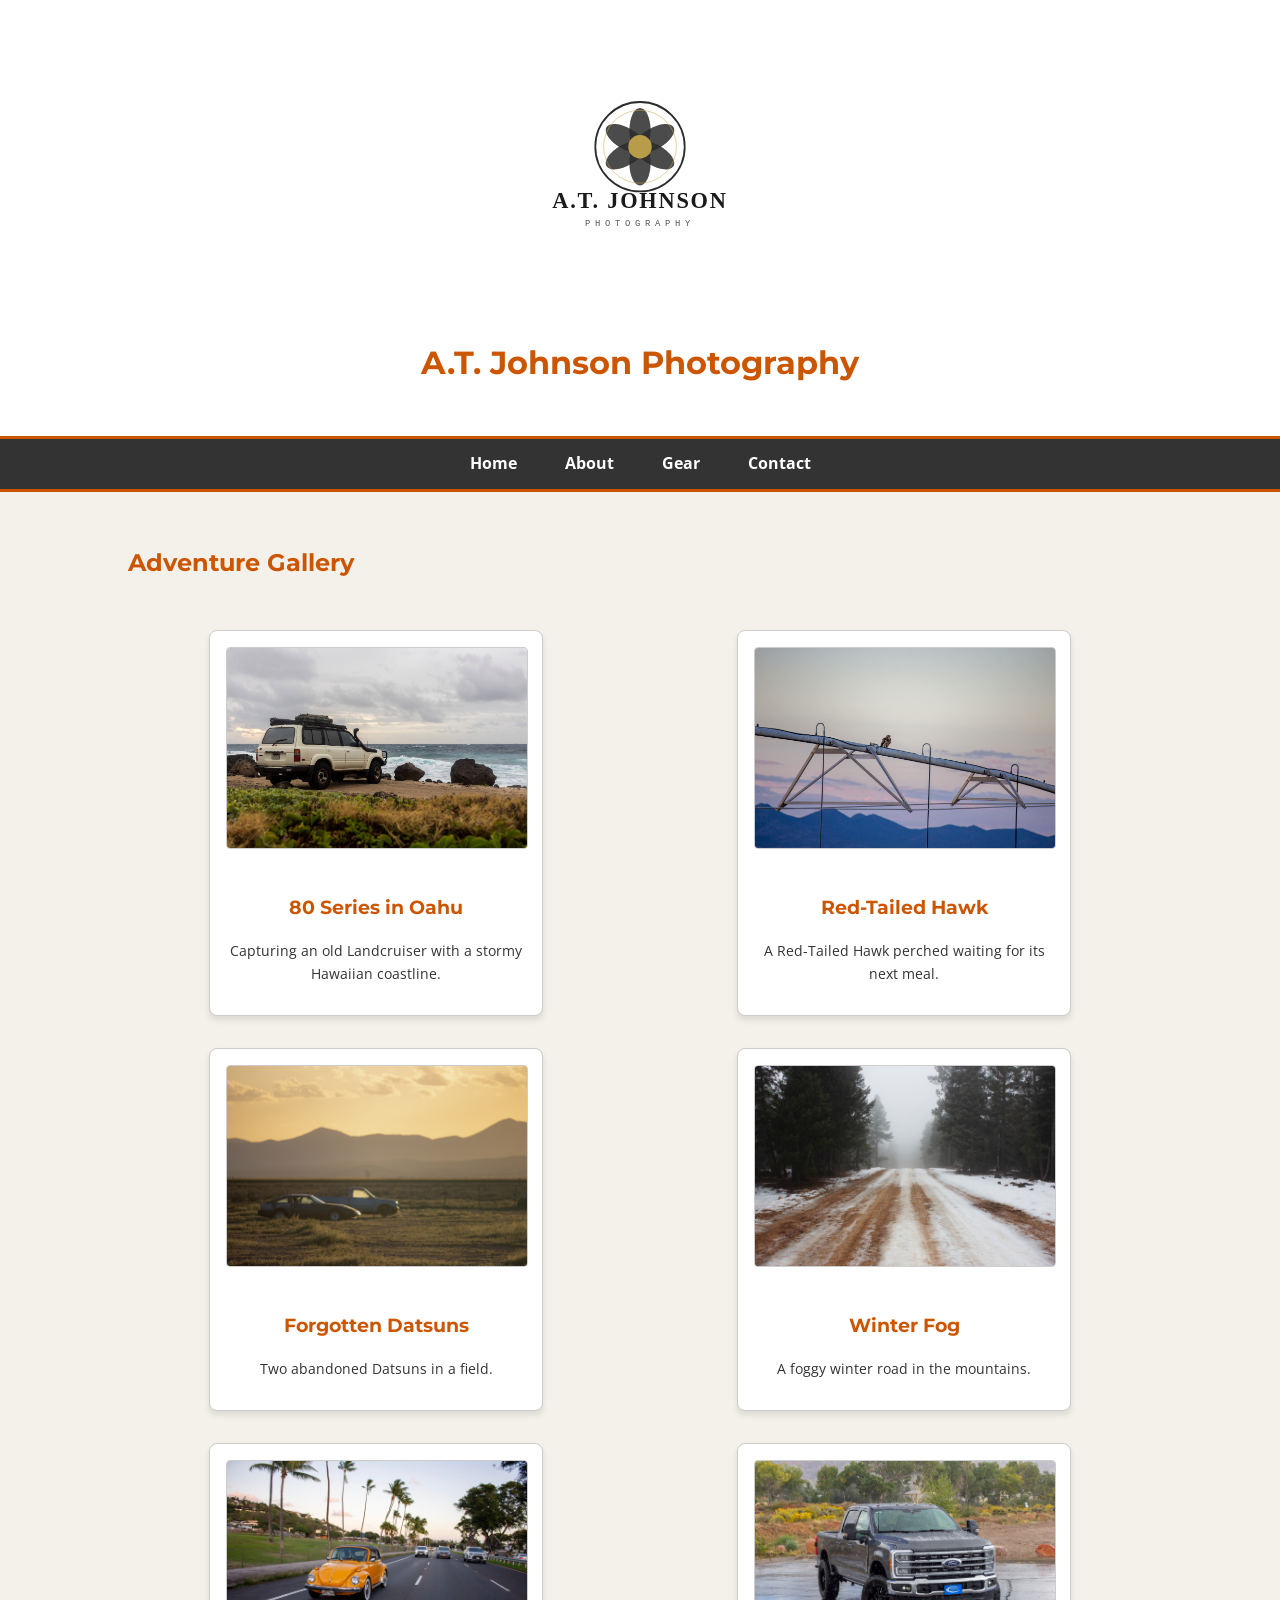
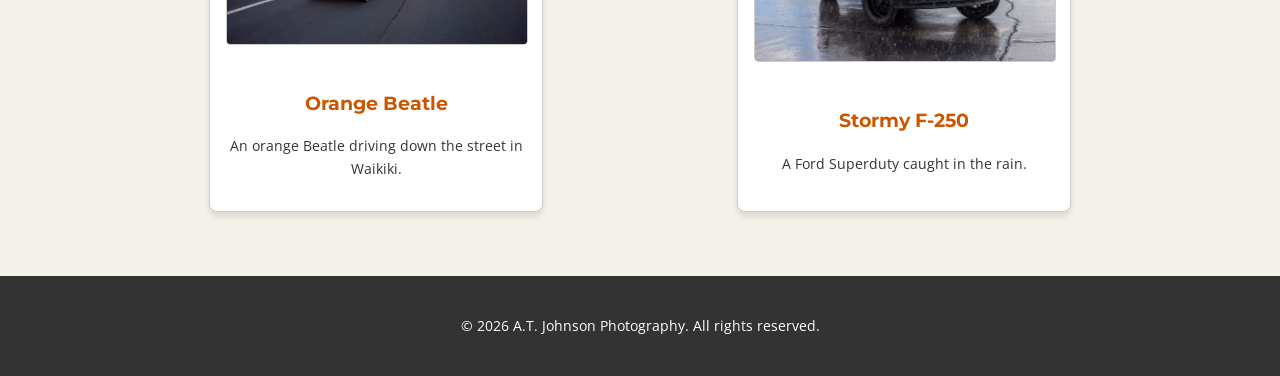
<file: index.html>
<!DOCTYPE html>
<html lang="en">
  <head>
    <meta charset="utf-8">
    <title>A.T. Johnson Photography</title>
    <link rel="preconnect" href="https://fonts.googleapis.com">
    <link rel="preconnect" href="https://fonts.gstatic.com" crossorigin>
    <link href="https://fonts.googleapis.com/css2?family=Montserrat:wght@700&family=Open+Sans&display=swap" rel="stylesheet">
    <link rel="stylesheet" href="style.css">
  </head>
  <body id="home-page">
 
    <!-- Grid area: header — site banner with logo and title -->
    <header class="main-header">
      <img src="logo.svg" alt="A.T. Johnson Photography logo" class="logo">
      <h1>A.T. Johnson Photography</h1>
    </header>
 
    <!-- Grid area: nav — site-wide navigation bar (FlexBox layout) -->
    <nav class="main-nav">
      <ul>
        <li><a href="index.html">Home</a></li>
        <li><a href="about.html">About</a></li>
        <li><a href="gear.html">Gear</a></li>
        <li><a href="contact.html">Contact</a></li>
      </ul>
    </nav>
 
    <!-- Grid area: main — primary page content -->
    <main class="main-content">
      <section class="featured-section content-container">
        <h2>Adventure Gallery</h2>
        <div class="flex-container">
          <article class="card">
            <img src="80Series_Oahu.jpg" alt="Land Cruiser on Oahu Coast">
            <h3>80 Series in Oahu</h3>
            <p>Capturing an old Landcruiser with a stormy Hawaiian coastline.</p>
          </article>
          <article class="card">
            <img src="Red-Tailed_Hawk.jpg" alt="Red-Tailed Hawk">
            <h3>Red-Tailed Hawk</h3>
            <p>A Red-Tailed Hawk perched waiting for its next meal.</p>
          </article>
          <article class="card">
            <img src="Forgoten_Datsuns.jpg" alt="Abandond Cars">
            <h3>Forgotten Datsuns</h3>
            <p>Two abandoned Datsuns in a field.</p>
          </article>
          <article class="card">
            <img src="Winter_Fog.jpg" alt="Duck Creek">
            <h3>Winter Fog</h3>
            <p>A foggy winter road in the mountains.</p>
          </article>
          <article class="card">
            <img src="Orange_Beatle.jpg" alt="Rolling Shot">
            <h3>Orange Beatle</h3>
            <p>An orange Beatle driving down the street in Waikiki.</p>
          </article>
          <article class="card">
            <img src="K_White-22.jpg" alt="F-250">
            <h3>Stormy F-250</h3>
            <p>A Ford Superduty caught in the rain.</p>
          </article>
        </div>
      </section>
    </main>
 
    <!-- Grid area: footer — copyright and site information -->
    <footer class="site-footer">
      <p>&copy; 2026 A.T. Johnson Photography. All rights reserved.</p>
    </footer>
 
  </body>
</html>
</file>
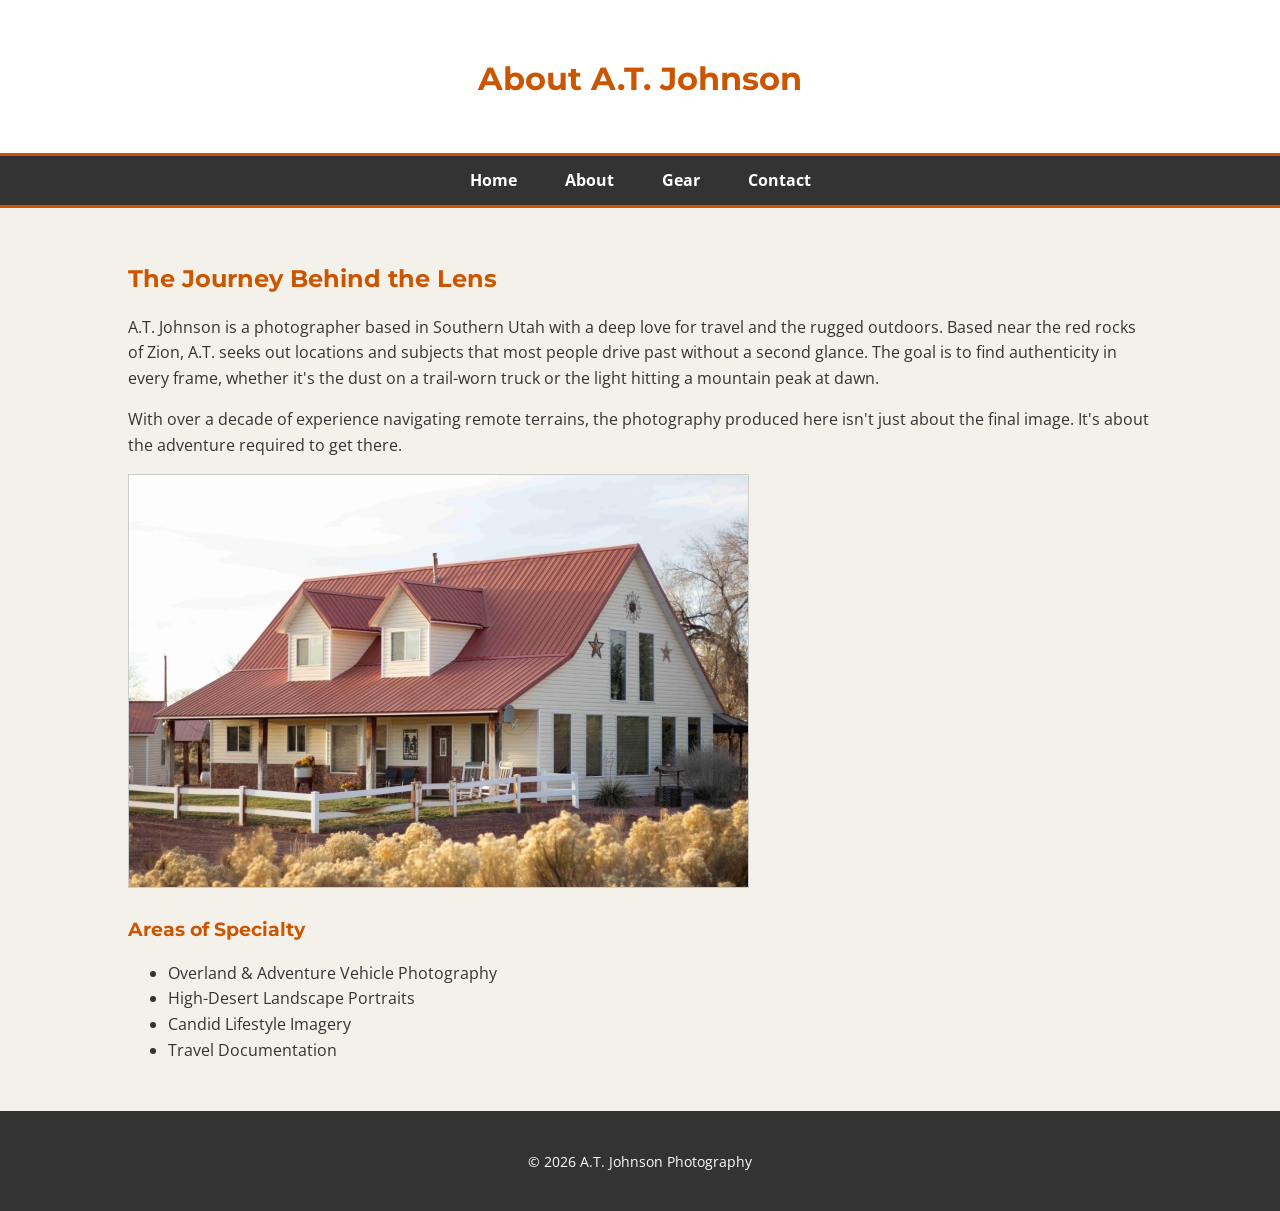
<file: about.html>
<!DOCTYPE html>
<html lang="en">
  <head>
    <meta charset="utf-8">
    <title>About - A.T. Johnson Photography</title>
    <link rel="preconnect" href="https://fonts.googleapis.com">
    <link rel="preconnect" href="https://fonts.gstatic.com" crossorigin>
    <link href="https://fonts.googleapis.com/css2?family=Montserrat:wght@700&family=Open+Sans&display=swap" rel="stylesheet">
    <link rel="stylesheet" href="style.css">
  </head>
  <body>
 
    <!-- Grid area: header — site banner with page title -->
    <header class="main-header">
      <h1>About A.T. Johnson</h1>
    </header>
 
    <!-- Grid area: nav — site-wide navigation bar (FlexBox layout) -->
    <nav class="main-nav">
      <ul>
        <li><a href="index.html">Home</a></li>
        <li><a href="about.html">About</a></li>
        <li><a href="gear.html">Gear</a></li>
        <li><a href="contact.html">Contact</a></li>
      </ul>
    </nav>
 
    <!-- Grid area: main — primary page content -->
    <main class="content-container">
      <section>
        <h2>The Journey Behind the Lens</h2>
        <p>
          A.T. Johnson is a photographer based in Southern Utah with a deep love
          for travel and the rugged outdoors. Based near the red rocks of Zion, A.T. seeks out
          locations and subjects that most people drive past without a second glance. The goal
          is to find authenticity in every frame, whether it's the dust on a trail-worn
          truck or the light hitting a mountain peak at dawn.
        </p>
        <p>
          With over a decade of experience navigating remote terrains, the photography
          produced here isn't just about the final image. It's about the adventure
          required to get there.
        </p>
 
        <img src="ranch_house-3.jpg" alt="A modern homestead near Zion" class="feature-image">
      </section>
 
      <section>
        <h3>Areas of Specialty</h3>
        <ul class="specialty-list">
          <li>Overland & Adventure Vehicle Photography</li>
          <li>High-Desert Landscape Portraits</li>
          <li>Candid Lifestyle Imagery</li>
          <li>Travel Documentation</li>
        </ul>
      </section>
    </main>
 
    <!-- Grid area: footer — copyright and site information -->
    <footer class="site-footer">
      <p>&copy; 2026 A.T. Johnson Photography</p>
    </footer>
 
  </body>
</html>
</file>
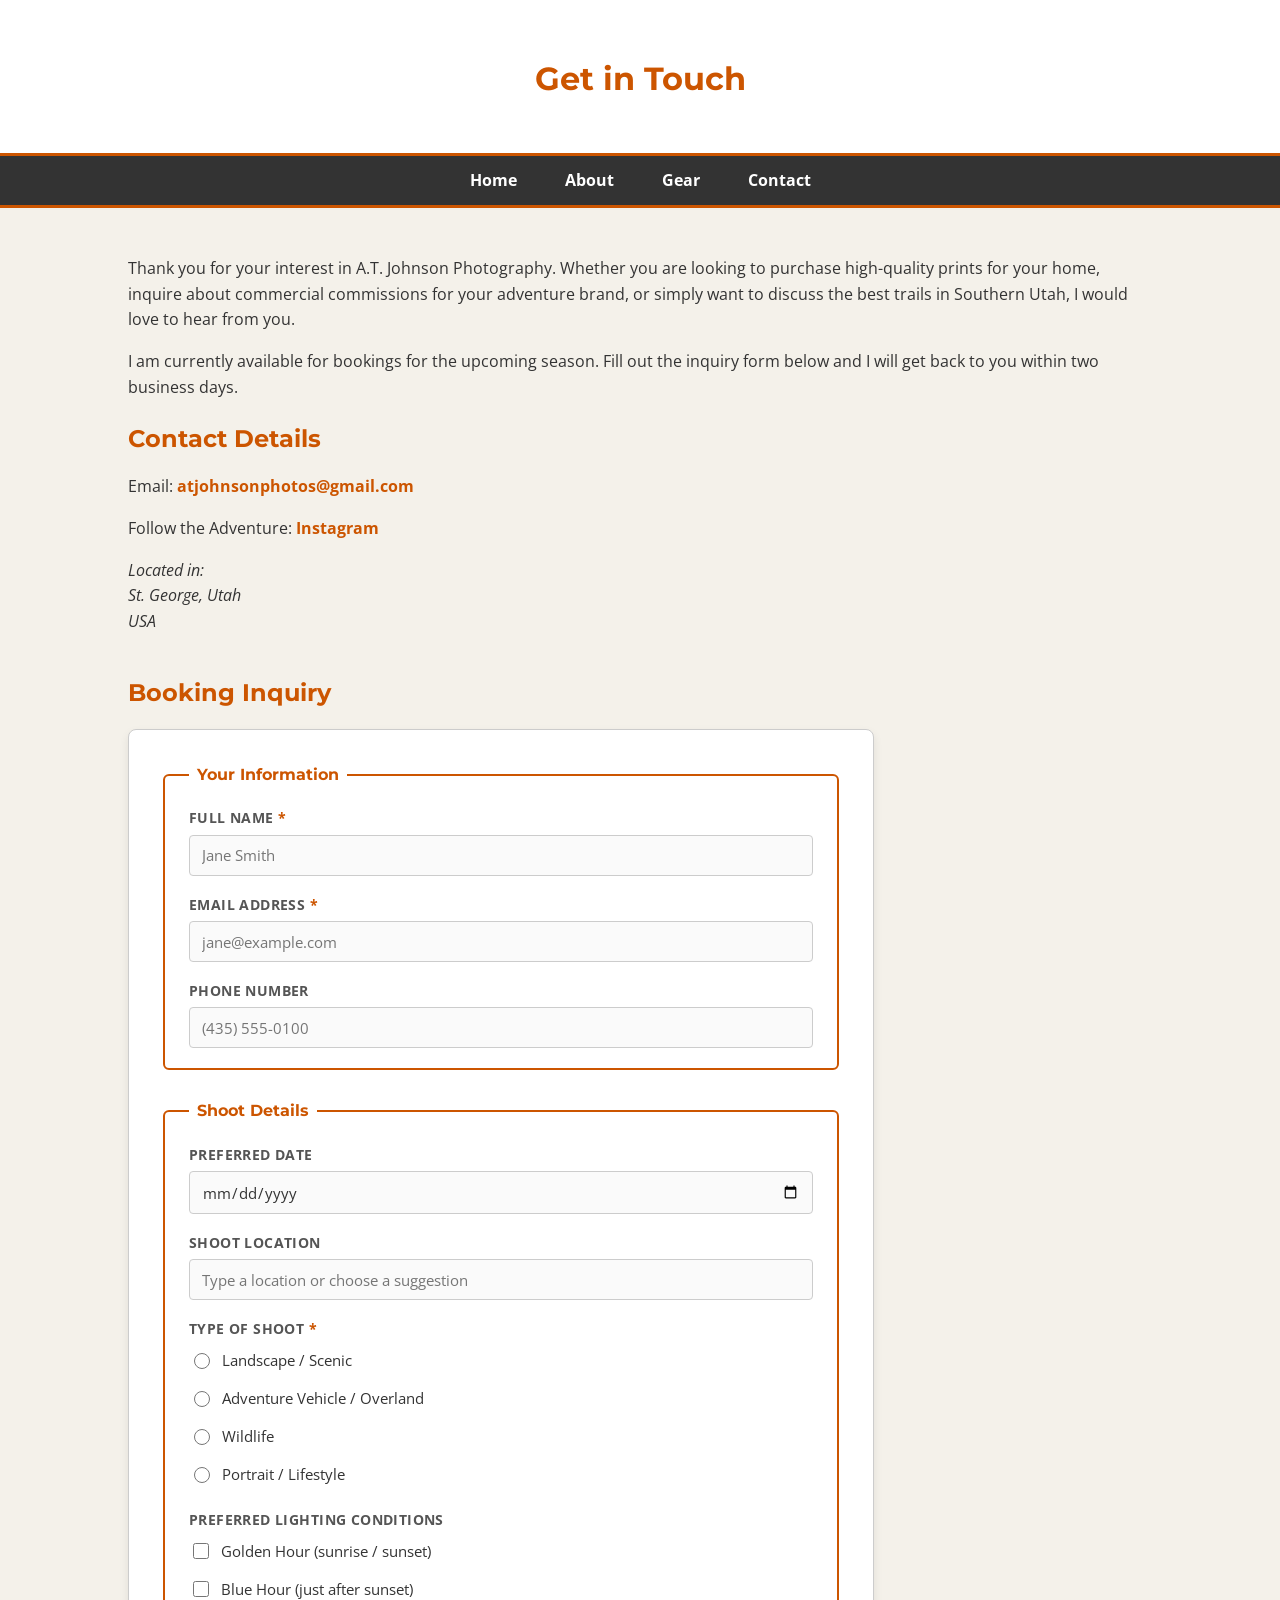
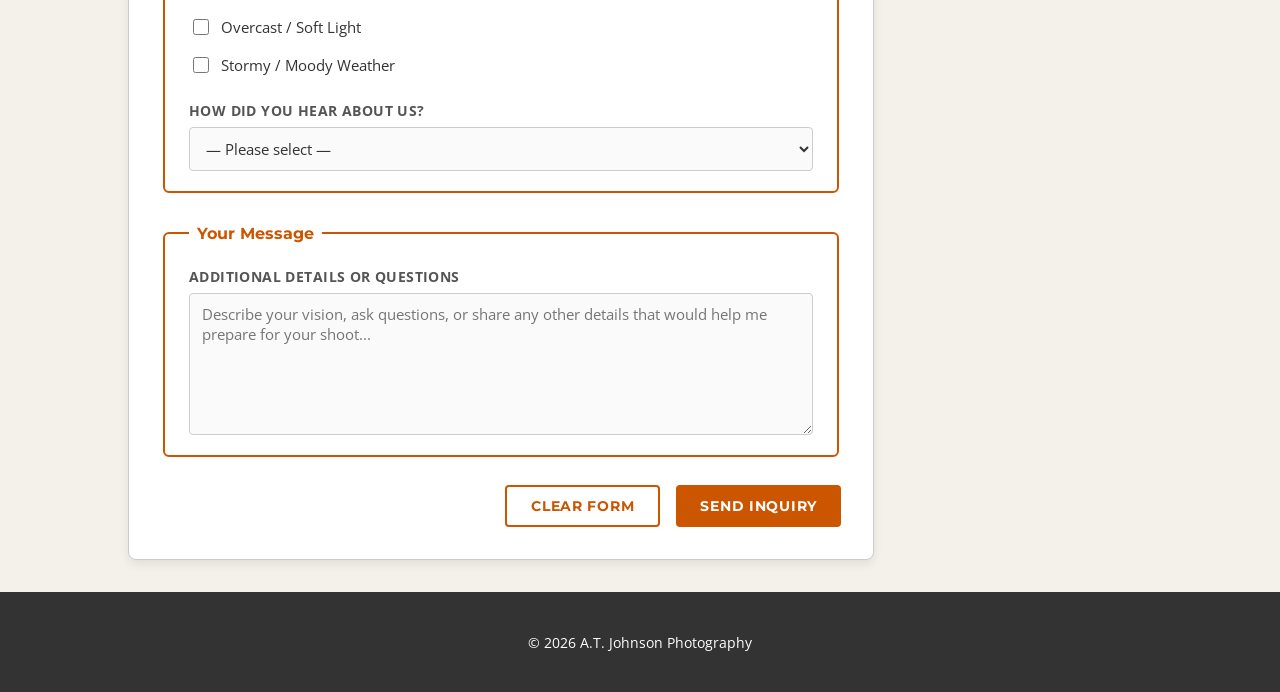
<file: contact.html>
<!DOCTYPE html>
<html lang="en">
  <head>
    <meta charset="utf-8">
    <title>Contact - A.T. Johnson Photography</title>
    <link rel="preconnect" href="https://fonts.googleapis.com">
    <link rel="preconnect" href="https://fonts.gstatic.com" crossorigin>
    <link href="https://fonts.googleapis.com/css2?family=Montserrat:wght@700&family=Open+Sans&display=swap" rel="stylesheet">
    <link rel="stylesheet" href="style.css">
  </head>
  <body>

    <!-- Grid area: header — site banner with page title -->
    <header class="main-header">
      <h1>Get in Touch</h1>
    </header>

    <!-- Grid area: nav — site-wide navigation bar (FlexBox layout) -->
    <nav class="main-nav">
      <ul>
        <li><a href="index.html">Home</a></li>
        <li><a href="about.html">About</a></li>
        <li><a href="gear.html">Gear</a></li>
        <li><a href="contact.html">Contact</a></li>
      </ul>
    </nav>

    <!-- Grid area: main — primary page content -->
    <main class="content-container">

      <!-- Introductory text explaining why to reach out -->
      <section id="contact-intro">
        <p>
          Thank you for your interest in A.T. Johnson Photography.
          Whether you are looking to purchase high-quality prints for your home,
          inquire about commercial commissions for your adventure brand, or simply
          want to discuss the best trails in Southern Utah, I would love
          to hear from you.
        </p>
        <p>
          I am currently available for bookings for the upcoming season. Fill out
          the inquiry form below and I will get back to you within two business days.
        </p>
      </section>

      <!-- Contact details: email, social, and location -->
      <section id="contact-info">
        <h2>Contact Details</h2>
        <p>Email: <a href="mailto:atjohnsonphotos@gmail.com">atjohnsonphotos@gmail.com</a></p>
        <p>Follow the Adventure: <a href="https://www.instagram.com/mycarguyadam/" target="_blank">Instagram</a></p>
        <address>
          Located in:<br>
          St. George, Utah<br>
          USA
        </address>
      </section>

      <!-- ============================================================
           BOOKING INQUIRY FORM
           id="webForm"  action="#"
           Submission is handled by formSubmit.js, which POSTs the data
           to a Google Apps Script web app, writes it to Google Sheets,
           and triggers an email notification to the site owner.
           ============================================================ -->
      <section id="form-section">
        <h2>Booking Inquiry</h2>

        <!-- Thank-you panel — hidden until the form is submitted successfully.
             JavaScript swaps this in and hides the form after a successful POST. -->
        <div id="form-success" style="display:none;">
          <div class="success-box">
            <h3>Inquiry Received!</h3>
            <p>
              Thanks for reaching out. I'll review your booking request and
              get back to you at the email address you provided within
              two business days.
            </p>
            <p>— A.T. Johnson</p>
          </div>
        </div>

        <!-- Error message — shown if the network request fails -->
        <div id="form-error" style="display:none;">
          <p class="error-msg">
            Something went wrong sending your inquiry. Please try again or
            email directly at
            <a href="mailto:atjohnsonphotos@gmail.com">atjohnsonphotos@gmail.com</a>.
          </p>
        </div>

        <form id="webForm" action="#">

          <!-- ---- FIELDSET 1: Personal Information ---- -->
          <!-- Collects the visitor's basic contact details -->
          <fieldset id="fieldset-personal">
            <legend>Your Information</legend>

            <!-- Full name: standard single-line text input -->
            <div class="form-row">
              <label for="fullName">Full Name <span class="required">*</span></label>
              <input
                type="text"
                id="fullName"
                name="fullName"
                placeholder="Jane Smith"
                required>
            </div>

            <!-- Email address: uses type="email" for built-in format validation -->
            <div class="form-row">
              <label for="emailAddress">Email Address <span class="required">*</span></label>
              <input
                type="email"
                id="emailAddress"
                name="emailAddress"
                placeholder="jane@example.com"
                required>
            </div>

            <!-- Phone number: uses type="tel" for mobile numeric keyboard on phones -->
            <div class="form-row">
              <label for="phoneNumber">Phone Number</label>
              <input
                type="tel"
                id="phoneNumber"
                name="phoneNumber"
                placeholder="(435) 555-0100">
            </div>

          </fieldset><!-- end fieldset-personal -->


          <!-- ---- FIELDSET 2: Shoot Details ---- -->
          <!-- Collects information about the requested photography session -->
          <fieldset id="fieldset-shoot">
            <legend>Shoot Details</legend>

            <!-- Preferred shoot date: date picker input -->
            <div class="form-row">
              <label for="shootDate">Preferred Date</label>
              <input
                type="date"
                id="shootDate"
                name="shootDate">
            </div>

            <!-- Shoot location: text input paired with a datalist of popular
                 Southern Utah / Southwest locations as autocomplete suggestions -->
            <div class="form-row">
              <label for="shootLocation">Shoot Location</label>
              <input
                type="text"
                id="shootLocation"
                name="shootLocation"
                list="locationSuggestions"
                placeholder="Type a location or choose a suggestion">

              <!-- datalist provides autocomplete options without restricting free text -->
              <datalist id="locationSuggestions">
                <option value="Zion National Park, UT">
                <option value="Bryce Canyon National Park, UT">
                <option value="Capitol Reef National Park, UT">
                <option value="Canyonlands National Park, UT">
                <option value="Arches National Park, UT">
                <option value="Antelope Canyon, AZ">
                <option value="Monument Valley, UT/AZ">
                <option value="Valley of Fire, NV">
                <option value="Snow Canyon State Park, UT">
                <option value="St. George, UT — Urban/Lifestyle">
              </datalist>
            </div>

            <!-- Type of shoot: radio button group — only one option allowed -->
            <!-- Each radio shares the same name="shootType" so they are mutually exclusive -->
            <div class="form-row">
              <label class="group-label">Type of Shoot <span class="required">*</span></label>
              <div class="radio-group" id="shootType-group">

                <label class="option-label">
                  <input
                    type="radio"
                    id="shootLandscape"
                    name="shootType"
                    value="landscape">
                  Landscape / Scenic
                </label>

                <label class="option-label">
                  <input
                    type="radio"
                    id="shootVehicle"
                    name="shootType"
                    value="vehicle">
                  Adventure Vehicle / Overland
                </label>

                <label class="option-label">
                  <input
                    type="radio"
                    id="shootWildlife"
                    name="shootType"
                    value="wildlife">
                  Wildlife
                </label>

                <label class="option-label">
                  <input
                    type="radio"
                    id="shootPortrait"
                    name="shootType"
                    value="portrait">
                  Portrait / Lifestyle
                </label>

              </div><!-- end radio-group -->
            </div>

            <!-- Preferred lighting conditions: checkbox group — multiple selections allowed -->
            <!-- Each checkbox has a unique name so all checked values can be submitted -->
            <div class="form-row">
              <label class="group-label">Preferred Lighting Conditions</label>
              <div class="checkbox-group" id="lighting-group">

                <label class="option-label">
                  <input
                    type="checkbox"
                    id="lightGolden"
                    name="lightGolden"
                    value="goldenHour">
                  Golden Hour (sunrise / sunset)
                </label>

                <label class="option-label">
                  <input
                    type="checkbox"
                    id="lightBlue"
                    name="lightBlue"
                    value="blueHour">
                  Blue Hour (just after sunset)
                </label>

                <label class="option-label">
                  <input
                    type="checkbox"
                    id="lightOvercast"
                    name="lightOvercast"
                    value="overcast">
                  Overcast / Soft Light
                </label>

                <label class="option-label">
                  <input
                    type="checkbox"
                    id="lightStormy"
                    name="lightStormy"
                    value="stormy">
                  Stormy / Moody Weather
                </label>

              </div><!-- end checkbox-group -->
            </div>

            <!-- Referral source: drop-down select menu -->
            <div class="form-row">
              <label for="referralSource">How did you hear about us?</label>
              <select id="referralSource" name="referralSource">
                <option value="">— Please select —</option>
                <option value="instagram">Instagram</option>
                <option value="google">Google Search</option>
                <option value="wordOfMouth">Word of Mouth</option>
                <option value="print">Print / Magazine</option>
                <option value="other">Other</option>
              </select>
            </div>

          </fieldset><!-- end fieldset-shoot -->


          <!-- ---- FIELDSET 3: Message ---- -->
          <!-- Free-form text area for additional details or questions -->
          <fieldset id="fieldset-message">
            <legend>Your Message</legend>

            <div class="form-row">
              <label for="userMessage">Additional Details or Questions</label>
              <!-- textarea provides multi-line text entry for longer messages -->
              <textarea
                id="userMessage"
                name="userMessage"
                rows="6"
                placeholder="Describe your vision, ask questions, or share any other details that would help me prepare for your shoot..."></textarea>
            </div>

          </fieldset><!-- end fieldset-message -->


          <!-- ---- Form Buttons ---- -->
          <!-- reset clears all fields back to their default values    -->
          <!-- submit sends the form (action="#" keeps user on the page) -->
          <div class="form-buttons">
            <button type="reset"  id="resetBtn"  name="resetBtn">Clear Form</button>
            <button type="submit" id="submitBtn" name="submitBtn">Send Inquiry</button>
          </div>

        </form><!-- end #webForm -->

      </section><!-- end #form-section -->

    </main>

    <!-- Grid area: footer — copyright and site information -->
    <footer class="site-footer">
      <p>&copy; 2026 A.T. Johnson Photography</p>
    </footer>

    <!-- Form submission script.
         Intercepts the submit event, POSTs data to Google Apps Script,
         and swaps in the thank-you panel without reloading the page. -->
    <script src="formSubmit.js"></script>

  </body>
</html>
</file>
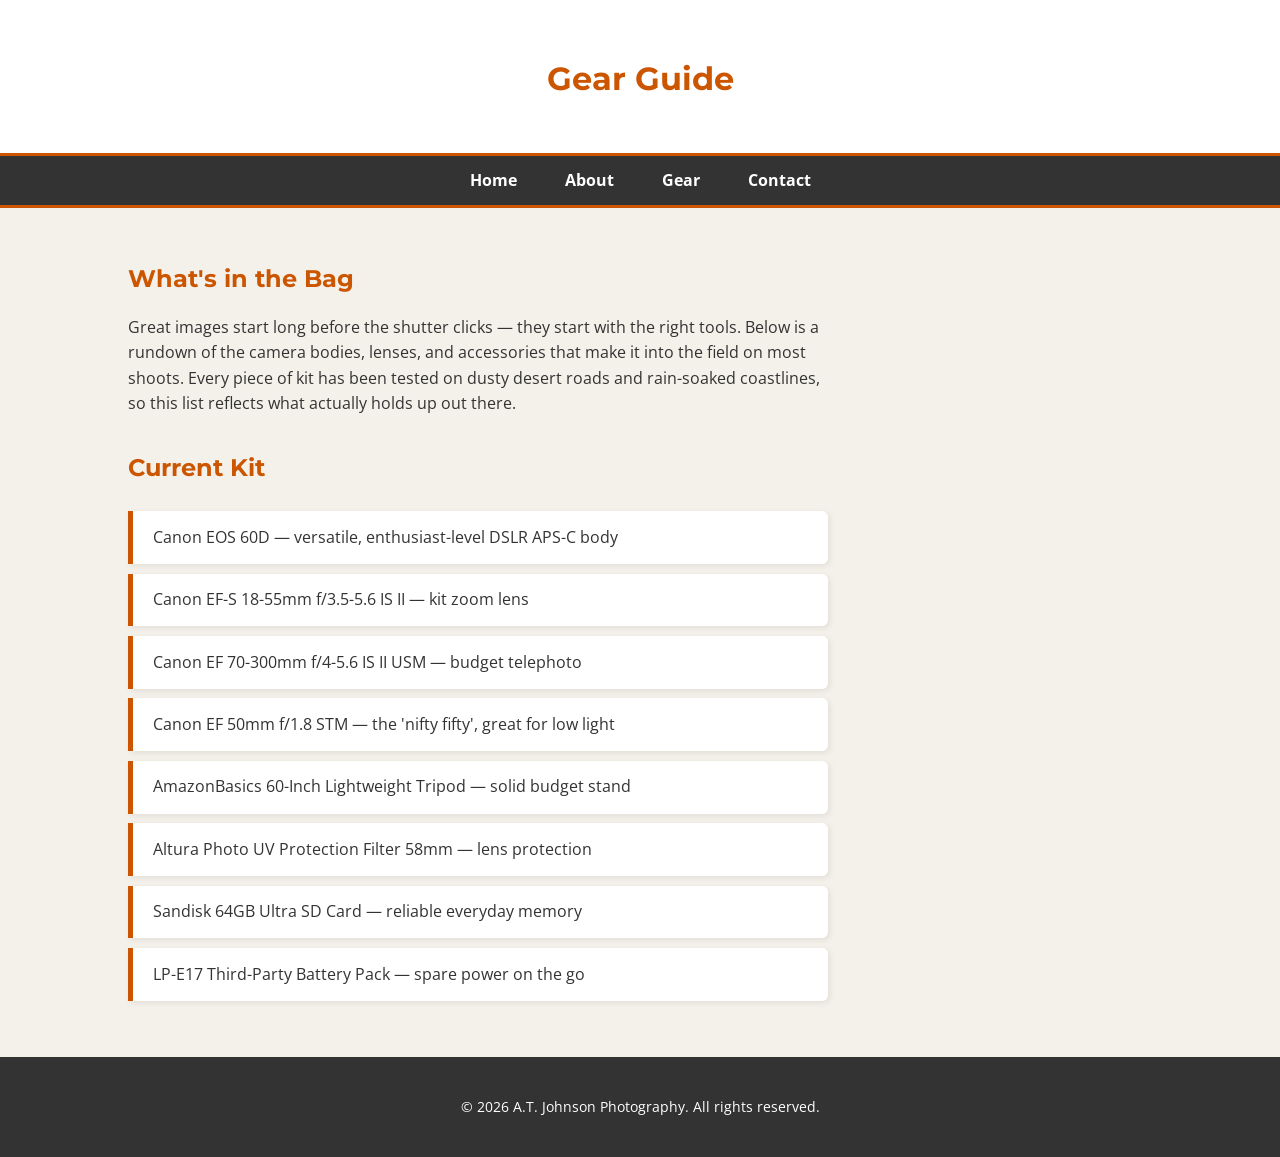
<file: gear.html>
<!DOCTYPE html>
<html lang="en">
  <head>
    <meta charset="utf-8">
    <title>Gear Guide - A.T. Johnson Photography</title>
 
    <!-- Google Fonts: Montserrat for headings, Open Sans for body text -->
    <link rel="preconnect" href="https://fonts.googleapis.com">
    <link rel="preconnect" href="https://fonts.gstatic.com" crossorigin>
    <link href="https://fonts.googleapis.com/css2?family=Montserrat:wght@700&family=Open+Sans&display=swap" rel="stylesheet">
 
    <!-- Link to the shared site stylesheet -->
    <link rel="stylesheet" href="style.css">
  </head>
 
  <body>
 
    <!-- Grid area: header — site banner with page title -->
    <header class="main-header">
      <h1>Gear Guide</h1>
    </header>
 
    <!-- Grid area: nav — site-wide navigation bar (FlexBox layout) -->
    <!-- Updated to include all four pages -->
    <nav class="main-nav">
      <ul>
        <li><a href="index.html">Home</a></li>
        <li><a href="about.html">About</a></li>
        <li><a href="gear.html">Gear</a></li>
        <li><a href="contact.html">Contact</a></li>
      </ul>
    </nav>
 
    <!-- Grid area: main — primary page content -->
    <main class="content-container">
 
      <!-- Introductory section: short description of the page's purpose -->
      <section class="gear-intro">
        <h2>What's in the Bag</h2>
        <p>
          Great images start long before the shutter clicks — they start with
          the right tools. Below is a rundown of the camera bodies, lenses,
          and accessories that make it into the field on most shoots. Every
          piece of kit has been tested on dusty desert roads and rain-soaked
          coastlines, so this list reflects what actually holds up out there.
        </p>
      </section>
 
      <!-- Gear list section: the <p id="list"> paragraph is populated by
           week6.js at page load. JavaScript builds the <ul> HTML string
           and injects it here via innerHTML. -->
      <section class="gear-list-section">
        <h2>Current Kit</h2>
 
        <!-- Empty paragraph targeted by JavaScript; innerHTML will be
             replaced with a dynamically built unordered list of gear items -->
        <p id="list"></p>
 
      </section>
 
    </main>
 
    <!-- Grid area: footer — copyright and site information -->
    <footer class="site-footer">
      <p>&copy; 2026 A.T. Johnson Photography. All rights reserved.</p>
    </footer>
 
    <!-- JavaScript file that builds and injects the gear list on page load -->
    <script src="week6.js"></script>
 
  </body>
</html>
</file>
<file: style.css>
/* 1. Global styles for the entire page */
body {
    background-color: #F4F1EA;
    color: #333333;
    font-family: 'Open Sans', sans-serif;
    line-height: 1.6;
    margin: 0;

    /* --- Week 5 CSS Grid Page Layout --- */
    /*
     * The body is the top-level grid container for the entire page.
     * Four named grid areas are defined, stacking vertically:
     *   [header] – site banner with logo/title, spans full width
     *   [nav]    – navigation bar, spans full width
     *   [main]   – main content area; grows to fill available space (1fr)
     *   [footer] – site footer, spans full width, stays at the bottom
     *
     * min-height: 100vh ensures the footer is always pushed to the
     * bottom of the viewport even on short-content pages.
     */
    display: grid;
    grid-template-areas:
        "header"
        "nav"
        "main"
        "footer";
    grid-template-rows: auto auto 1fr auto;
    grid-template-columns: 1fr;
    min-height: 100vh;
}

/* 2. Heading styles using Google Font */
h1, h2, h3 {
    font-family: 'Montserrat', sans-serif;
    color: #CC5500;
    margin-bottom: 1rem;
}

/* 3. Class selector for the main header layout */
/* Grid area: header – contains the site banner, logo, and page title */
.main-header {
    grid-area: header;
    background-color: #FFFFFF;
    padding: 2rem 5%;
    text-align: center;
    border-bottom: 3px solid #CC5500;
}

/* Rule to center the logo image specifically */
.logo {
    display: inline-block;
    margin-bottom: 1rem;
    border: none; /* Removes the default img border from rule #8 */
}

/* 4. Link styling for the navigation menu */
nav ul {
    list-style-type: none;
    padding: 0;
}

/* 5. Styling individual navigation items */
nav li {
    display: inline;
    margin: 0 1rem;
}

/* 6. Anchor tag styling for consistent link colors */
a {
    color: #CC5500;
    text-decoration: none;
    font-weight: bold;
}

/* 7. Hover state for links to improve user experience */
a:hover {
    text-decoration: underline;
    color: #333333;
}

/* 8. Responsive image styling using relative units */
img {
    max-width: 100%;
    height: auto;
    border: 1px solid #CCCCCC;
}

/* 9. Class selector for the main content area with padding */
.content-container {
    padding: 2rem 10%;
}

/* 10. Footer styling */
/* Grid area: footer – site-wide copyright and legal information */
footer {
    grid-area: footer;
    background-color: #333333;
    color: #FFFFFF;
    text-align: center;
    padding: 1.5rem 0;
    font-size: 0.9rem;
}

/* --- Week 4 Flexbox Navigation Styles --- */

/*
 * Grid area: nav – the navigation bar sits between the header and main
 * content. FlexBox is used inside this grid area to arrange the nav
 * links horizontally and centered (see Week 4 work below).
 */
.main-nav {
    grid-area: nav;
    background-color: #333333;
    border-bottom: 3px solid #CC5500;
}

.main-nav ul {
    display: flex;
    justify-content: center;
    list-style-type: none;
    padding: 0.75rem 0;
    margin: 0;
}

.main-nav li {
    margin: 0 1.5rem;
}

/* Nav links use white text so they are readable on the dark background */
.main-nav a {
    color: #FFFFFF;
}

.main-nav a:hover {
    color: #F4F1EA;
    text-decoration: underline;
}

/* --- Week 4 Featured Cards Flexbox Layout --- */

/*
 * Grid area: main – the primary content region.
 * The <main> element is assigned to this area and grows to fill the
 * remaining vertical space (set via 1fr in grid-template-rows).
 */
main {
    grid-area: main;
}

.flex-container {
    display: flex;
    flex-wrap: wrap;
    justify-content: space-around;
    gap: 2rem;
    padding: 2rem 0;
}

.card {
    background-color: #FFFFFF;
    border: 1px solid #CCCCCC;
    border-radius: 8px;
    padding: 1rem;
    flex: 0 1 300px;
    text-align: center;
    box-shadow: 0 4px 6px rgba(0,0,0,0.1);
}

.card img {
    max-width: 100%;
    height: auto;
    border-radius: 4px;
    margin-bottom: 1rem;
}

.card h3 {
    font-size: 1.2rem;
    color: #CC5500;
}

.card p {
    font-size: 0.9rem;
}

/* --- Week 6 Gear List Styles --- */

/*
 * .gear-list styles the dynamically built <ul> inserted by week6.js.
 * This is a proper content list — intentionally different from the
 * navigation bar lists above. Each item gets a left border accent in
 * the site's burnt-orange color, a white card background, and a subtle
 * hover lift to make the list feel interactive and on-brand.
 */
.gear-list {
    list-style-type: none;       /* Remove default bullet points */
    padding: 0;
    margin: 1.5rem 0;
    max-width: 700px;            /* Constrain width for readability */
}

.gear-list li {
    background-color: #FFFFFF;
    border-left: 5px solid #CC5500;  /* Burnt-orange left accent bar */
    border-radius: 0 6px 6px 0;      /* Rounded on the right side only */
    padding: 0.85rem 1.25rem;
    margin-bottom: 0.6rem;
    font-size: 1rem;
    color: #333333;
    box-shadow: 2px 2px 6px rgba(0, 0, 0, 0.08);
    transition: transform 0.15s ease, box-shadow 0.15s ease;
}

/* Slight lift on hover to give the list a tactile feel */
.gear-list li:hover {
    transform: translateX(4px);
    box-shadow: 4px 4px 10px rgba(0, 0, 0, 0.14);
}

/* Intro text section on the Gear page */
.gear-intro p {
    max-width: 700px;
    margin-bottom: 2rem;
}

/* Section that wraps the dynamically generated list */
.gear-list-section {
    margin-top: 1rem;
}

/* --- Contact Page Form Styles --- */

/*
 * #form-section wraps the entire booking inquiry form.
 * A top margin separates it visually from the contact details above it.
 */
#form-section {
    margin-top: 2.5rem;
}

/*
 * #webForm sets the max width and adds a white card background so the
 * form stands out from the beige page background, matching the card
 * style used elsewhere on the site.
 */
#webForm {
    max-width: 680px;
    background-color: #FFFFFF;
    border: 1px solid #CCCCCC;
    border-radius: 8px;
    padding: 2rem;
    box-shadow: 0 4px 10px rgba(0, 0, 0, 0.08);
}

/*
 * fieldset: each group of related inputs gets a visible border in the
 * site's accent color and rounded corners for a polished look.
 * Margin-bottom spaces the fieldsets apart.
 */
fieldset {
    border: 2px solid #CC5500;
    border-radius: 6px;
    padding: 1.25rem 1.5rem;
    margin-bottom: 1.75rem;
}

/*
 * legend: the fieldset label. Montserrat keeps it consistent with the
 * site's heading font. Padding adds breathing room around the text.
 */
legend {
    font-family: 'Montserrat', sans-serif;
    font-size: 1rem;
    color: #CC5500;
    padding: 0 0.5rem;
    font-weight: 700;
}

/*
 * .form-row: wraps each label + input pair.
 * display:flex with flex-direction:column stacks the label above its
 * control, giving consistent alignment across all field types.
 */
.form-row {
    display: flex;
    flex-direction: column;
    margin-bottom: 1.1rem;
}

.form-row:last-child {
    margin-bottom: 0;
}

/*
 * label: uppercase tracking gives labels a subtle editorial feel that
 * matches the Montserrat headings without adding another font.
 */
label {
    font-size: 0.85rem;
    font-weight: bold;
    color: #555555;
    margin-bottom: 0.35rem;
    letter-spacing: 0.03em;
    text-transform: uppercase;
}

/*
 * .group-label: applied to the descriptive label above a radio or
 * checkbox group. Same style as individual labels.
 */
.group-label {
    font-size: 0.85rem;
    font-weight: bold;
    color: #555555;
    margin-bottom: 0.5rem;
    letter-spacing: 0.03em;
    text-transform: uppercase;
}

/*
 * Shared input styling: text, email, tel, date, and select all get
 * the same border, padding, and focus ring so the form looks unified.
 */
input[type="text"],
input[type="email"],
input[type="tel"],
input[type="date"],
select,
textarea {
    width: 100%;
    padding: 0.6rem 0.75rem;
    border: 1px solid #CCCCCC;
    border-radius: 4px;
    font-family: 'Open Sans', sans-serif;
    font-size: 0.95rem;
    color: #333333;
    background-color: #FAFAFA;
    box-sizing: border-box;  /* Prevents inputs from overflowing their container */
    transition: border-color 0.2s ease, box-shadow 0.2s ease;
}

/* Focus state: highlight the active field with the site's orange accent */
input[type="text"]:focus,
input[type="email"]:focus,
input[type="tel"]:focus,
input[type="date"]:focus,
select:focus,
textarea:focus {
    outline: none;
    border-color: #CC5500;
    box-shadow: 0 0 0 3px rgba(204, 85, 0, 0.15);
}

/*
 * textarea: allow vertical resizing only so the form layout stays intact.
 */
textarea {
    resize: vertical;
    min-height: 120px;
}

/*
 * select: add a small arrow indicator so it is clearly a dropdown.
 */
select {
    cursor: pointer;
}

/*
 * .radio-group and .checkbox-group: flex column containers that stack
 * each option label on its own line with a comfortable gap.
 */
.radio-group,
.checkbox-group {
    display: flex;
    flex-direction: column;
    gap: 0.5rem;
}

/*
 * .option-label: the label wrapping each radio or checkbox + its text.
 * display:flex and align-items:center keep the control and text vertically
 * centered. cursor:pointer makes it clear the whole label is clickable.
 */
.option-label {
    display: flex;
    align-items: center;
    gap: 0.55rem;
    font-size: 0.95rem;
    font-weight: normal;
    color: #333333;
    text-transform: none;
    letter-spacing: normal;
    cursor: pointer;
}

/*
 * Accent color for radio buttons and checkboxes via accent-color.
 * This is the simplest modern way to tint native controls.
 */
input[type="radio"],
input[type="checkbox"] {
    accent-color: #CC5500;
    width: 1rem;
    height: 1rem;
    cursor: pointer;
    flex-shrink: 0;  /* Keeps the control from shrinking on narrow screens */
}

/*
 * .required: the asterisk marking required fields. Orange to draw
 * attention and consistent with the site accent color.
 */
.required {
    color: #CC5500;
    font-weight: bold;
}

/*
 * .form-buttons: flex row that right-aligns the reset and submit buttons.
 * gap separates them without needing individual margins.
 */
.form-buttons {
    display: flex;
    justify-content: flex-end;
    gap: 1rem;
    margin-top: 0.5rem;
}

/*
 * Shared button base: Montserrat font, uppercase text, and rounded corners
 * keep buttons consistent with the site's editorial style.
 */
.form-buttons button {
    font-family: 'Montserrat', sans-serif;
    font-size: 0.9rem;
    font-weight: 700;
    text-transform: uppercase;
    letter-spacing: 0.05em;
    padding: 0.65rem 1.5rem;
    border: none;
    border-radius: 4px;
    cursor: pointer;
    transition: background-color 0.2s ease, transform 0.1s ease;
}

/*
 * Reset button: outlined style so it is visually secondary to submit.
 */
#resetBtn {
    background-color: transparent;
    color: #CC5500;
    border: 2px solid #CC5500;
}

#resetBtn:hover {
    background-color: #FFF0E6;
}

/*
 * Submit button: solid burnt-orange fill — the primary call to action.
 */
#submitBtn {
    background-color: #CC5500;
    color: #FFFFFF;
}

#submitBtn:hover {
    background-color: #AA4400;
}

/* Slight press effect on click for both buttons */
.form-buttons button:active {
    transform: scale(0.97);
}

/* Thank-you panel shown after successful form submission */
.success-box {
    max-width: 680px;
    background-color: #FFFFFF;
    border: 2px solid #CC5500;
    border-left: 6px solid #CC5500;
    border-radius: 6px;
    padding: 2rem;
    box-shadow: 0 4px 10px rgba(0, 0, 0, 0.08);
}

.success-box h3 {
    margin-top: 0;
}

/* Inline error message shown when the network request fails */
.error-msg {
    max-width: 680px;
    background-color: #FFF0E6;
    border: 1px solid #CC5500;
    border-radius: 4px;
    padding: 1rem 1.25rem;
    color: #333333;
    font-size: 0.95rem;
}
</file>
